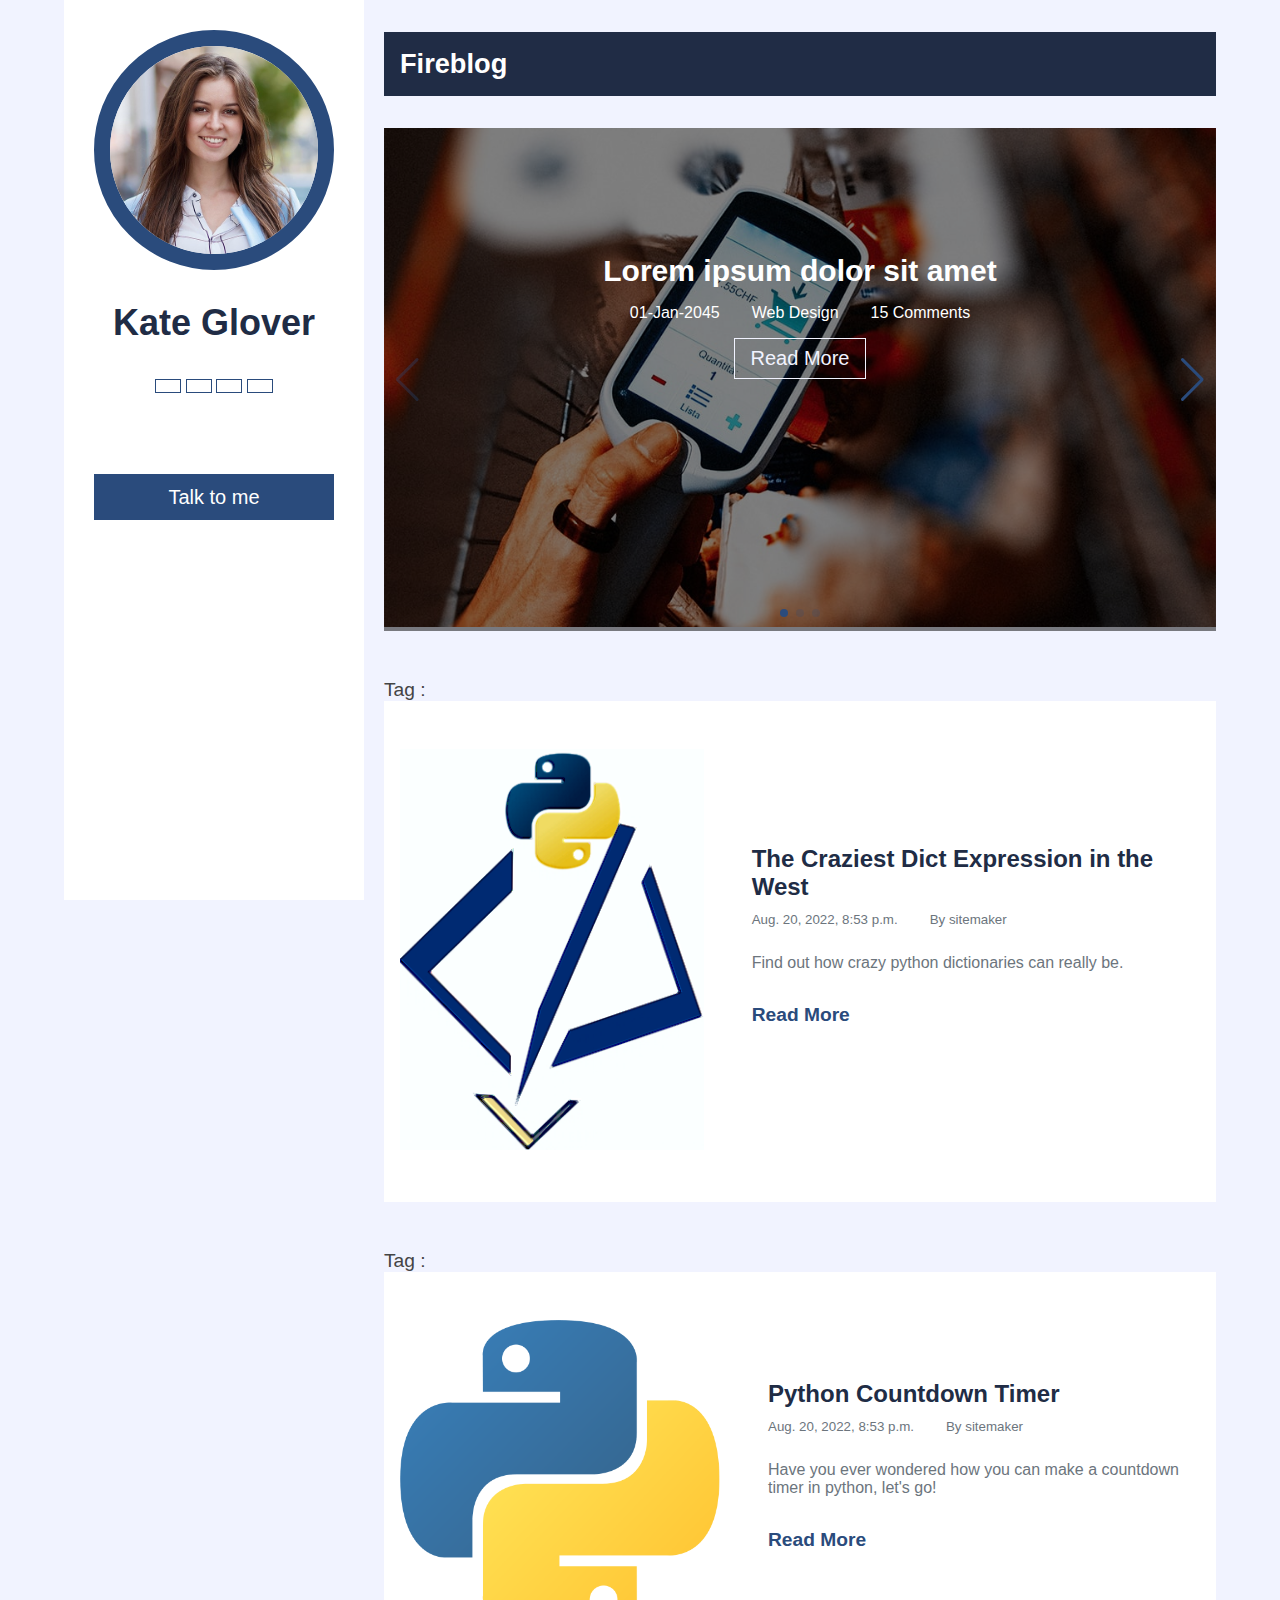
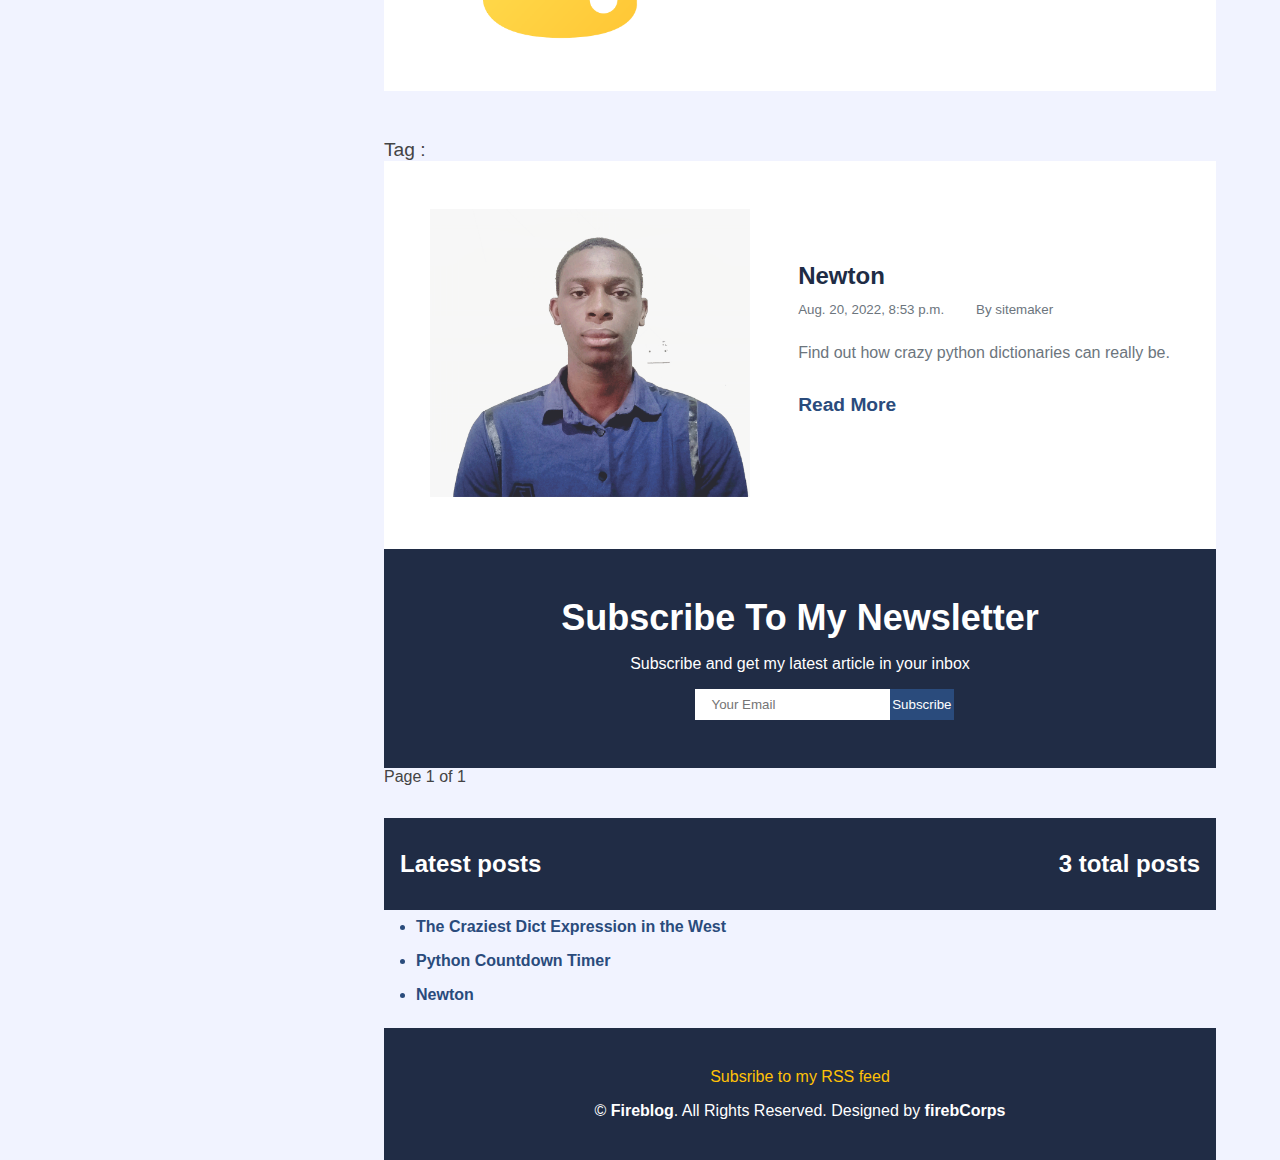
<file: index.html>
<!DOCTYPE html>
<html lang="en">
  <head>
    <meta charset="UTF-8" />
    <meta http-equiv="X-UA-Compatible" content="IE=edge" />
    <meta name="viewport" content="width=device-width, initial-scale=1.0" />
    <link rel="stylesheet" href="./css/style.css" />
    <link
      rel="stylesheet"
      href="https://unicons.iconscout.com/release/v4.0.0/css/line.css"
    />
    <!-- SWIPERJS -->
    <link
      rel="stylesheet"
      href="https://cdn.jsdelivr.net/npm/swiper@8/swiper-bundle.min.css"
    />
    <title>Fireblog</title>
  </head>
  <body>
    <main>
      <aside class="aside_left">
        <div class="aside_image">
          <img src="./image/kateglover.jpg" alt="" />
        </div>
        <h1>Kate Glover</h1>
        <div class="aside_social-media">
          <a href="#" class="link_btn link_btn-outline"
            ><i class="uil uil-twitter"></i
          ></a>
          <a href="#" class="link_btn link_btn-outline"
            ><i class="uil uil-facebook-f"></i
          ></a>
          <a href="#" class="link_btn link_btn-outline"
            ><i class="uil uil-linkedin-alt"></i
          ></a>
          <a href="#" class="link_btn link_btn-outline"
            ><i class="uil uil-instagram"></i
          ></a>
        </div>

        <div class="talk_btn">
          <button class="btn btn2"><a href="#">Talk to me</a></button>
        </div>
      </aside>
      <!------------ ASIDE LEFT ENDS ------------>

      <aside class="aside_right">
        <div class="right_sidebar">
          <nav>
            <a href="index.html">Fireblog</a>
            <input class="search-input" type="search" placeholder="Search" />
            <i class="uil uil-search"></i>
          </nav>
        </div>

        <!-- Swiper -->
        <section class="swiper mySwiper">
          <div class="swiper-wrapper">
            <div class="swiper-slide">
              <div class="img_overlay">
                <img src="./image/fireblog-img1.jpg" alt="" />
              </div>
              <div class="item_overlay">
                <div class="item_overlay2">
                  <h2>Lorem ipsum dolor sit amet</h2>

                  <div class="text_overlay">
                    <p><i class="uil uil-schedule"></i>01-Jan-2045</p>
                    <p><i class="uil uil-folder"></i>Web Design</p>
                    <p><i class="uil uil-comments"></i>15 Comments</p>
                  </div>

                  <div class="readMore">
                    <button>Read More</button>
                  </div>
                </div>
              </div>
            </div>

            <div class="swiper-slide">
              <div class="img_overlay">
                <img src="./image/fireblog-img2.jpg" alt="" />
              </div>
              <div class="item_overlay">
                <div class="item_overlay2">
                  <h2>Lorem ipsum dolor sit amet</h2>

                  <div class="text_overlay">
                    <p><i class="uil uil-schedule"></i>01-Jan-2045</p>
                    <p><i class="uil uil-folder"></i>Web Design</p>
                    <p><i class="uil uil-comments"></i>15 Comments</p>
                  </div>

                  <div class="readMore">
                    <button>Read More</button>
                  </div>
                </div>
              </div>
            </div>

            <div class="swiper-slide">
              <div class="img_overlay">
                <img src="./image/fireblog-img3.jpg" alt="" />
              </div>
              <div class="item_overlay">
                <div class="item_overlay2">
                  <h2>Lorem ipsum dolor sit amet</h2>

                  <div class="text_overlay">
                    <p><i class="uil uil-schedule"></i>01-Jan-2045</p>
                    <p><i class="uil uil-folder"></i>Web Design</p>
                    <p><i class="uil uil-comments"></i>15 Comments</p>
                  </div>

                  <div class="readMore">
                    <button>Read More</button>
                  </div>
                </div>
              </div>
            </div>
          </div>
          <div class="swiper-button-next"></div>
          <div class="swiper-button-prev"></div>
          <div class="swiper-pagination"></div>
        </section>
        <!------------ SWIPER ENDS ------------->

        <section class="section2">
          <p class="tag">Tag :</p>
          <article>
            <div class="blog_picture">
              <img src="./image/codePython.png" alt="" />
            </div>

            <div class="python_blog">
              <h3>The Craziest Dict Expression in the West</h3>
              <div class="publish">
                <small><i class="uil uil-schedule"></i>Aug. 20, 2022, 8:53 p.m.</small>
                <small><i class="uil uil-folder"></i>By sitemaker</small>
              </div>
              <p>Find out how crazy python dictionaries can really be.</p>
              <p class="read">
                <a href="post1.html"
                  >Read More<i class="uil uil-angle-right-b"></i
                ></a>
              </p>
            </div>
          </article>

          <p class="tag">Tag :</p>
          <article>
            <div class="blog_picture pic2">
              <img src="./image/pythonLogo.png" alt="" />
            </div>

            <div class="python_blog">
              <h3>Python Countdown Timer</h3>
              <div class="publish">
                <small><i class="uil uil-schedule"></i>Aug. 20, 2022, 8:53 p.m.</small>
                <small><i class="uil uil-folder"></i>By sitemaker</small>
              </div>
              <p>
                Have you ever wondered how you can make a countdown timer in
                python, let's go!
              </p>
              <p class="read">
                <a href="post2.html"
                  >Read More<i class="uil uil-angle-right-b"></i
                ></a>
              </p>
            </div>
          </article>

          <p class="tag">Tag :</p>
          <article>
            <div class="blog_picture pic2">
              <img src="./image/danielNewton.png" alt="" />
            </div>

            <div class="python_blog">
              <h3>Newton</h3>
              <div class="publish">
                <small><i class="uil uil-schedule"></i>Aug. 20, 2022, 8:53 p.m.</small>
                <small><i class="uil uil-folder"></i>By sitemaker</small>
              </div>
              <p>Find out how crazy python dictionaries can really be.</p>
              <p class="read">
                <a href="post3.html"
                  >Read More<i class="uil uil-angle-right-b"></i
                ></a>
              </p>
            </div>
          </article>
        </section>

        <section class="section3">
          <div class="newsletter_container">
            <div>
              <h1 class="newsletter_header">Subscribe To My Newsletter</h1>
            </div>
            <div class="newsletter_text">
              <p>Subscribe and get my latest article in your inbox</p>
            </div>
            <form action="#">
              <div class="newsletter_input-subscribe">
                <input type="email" placeholder="Your Email" />
                <div class="subscribe_btn">
                  <button class="">Subscribe</button>
                </div>
              </div>
            </form>
          </div>
        </section>
        <p class="page">Page 1 of 1</p>

        <section class="section4">
          <div class="posts">
            <div><h3>Latest posts</h3></div>
            <div><h3>3 total posts</h3></div>
          </div>

          <div>
            <ul>
              <li>
                <a class="text" href="post1.html"
                  >The Craziest Dict Expression in the West</a
                >
              </li>
              <li><a href="post2.html">Python Countdown Timer</a></li>
              <li><a href="post3.html">Newton</a></li>
            </ul>
          </div>
        </section>

        <footer>
          <p class="feed"><a href="#">Subsribe to my RSS feed</a></p>
          <p class="copyright">
            &copy; <span>Fireblog</span>. All Rights Reserved. Designed by
            <span>firebCorps</span>
          </p>
        </footer>
      </aside>
    </main>

    <script src="https://cdn.jsdelivr.net/npm/swiper/swiper-bundle.min.js"></script>
    <script src="./main.js" async defer></script>
    <script>
      var swiper = new Swiper(".mySwiper", {
        spaceBetween: 30,
        centeredSlides: true,
        autoplay: {
          delay: 4000,
          disableOnInteraction: false,
        },
        pagination: {
          el: ".swiper-pagination",
          clickable: true,
        },
        navigation: {
          nextEl: ".swiper-button-next",
          prevEl: ".swiper-button-prev",
        },
      });
    </script>
  </body>
</html>
</file>
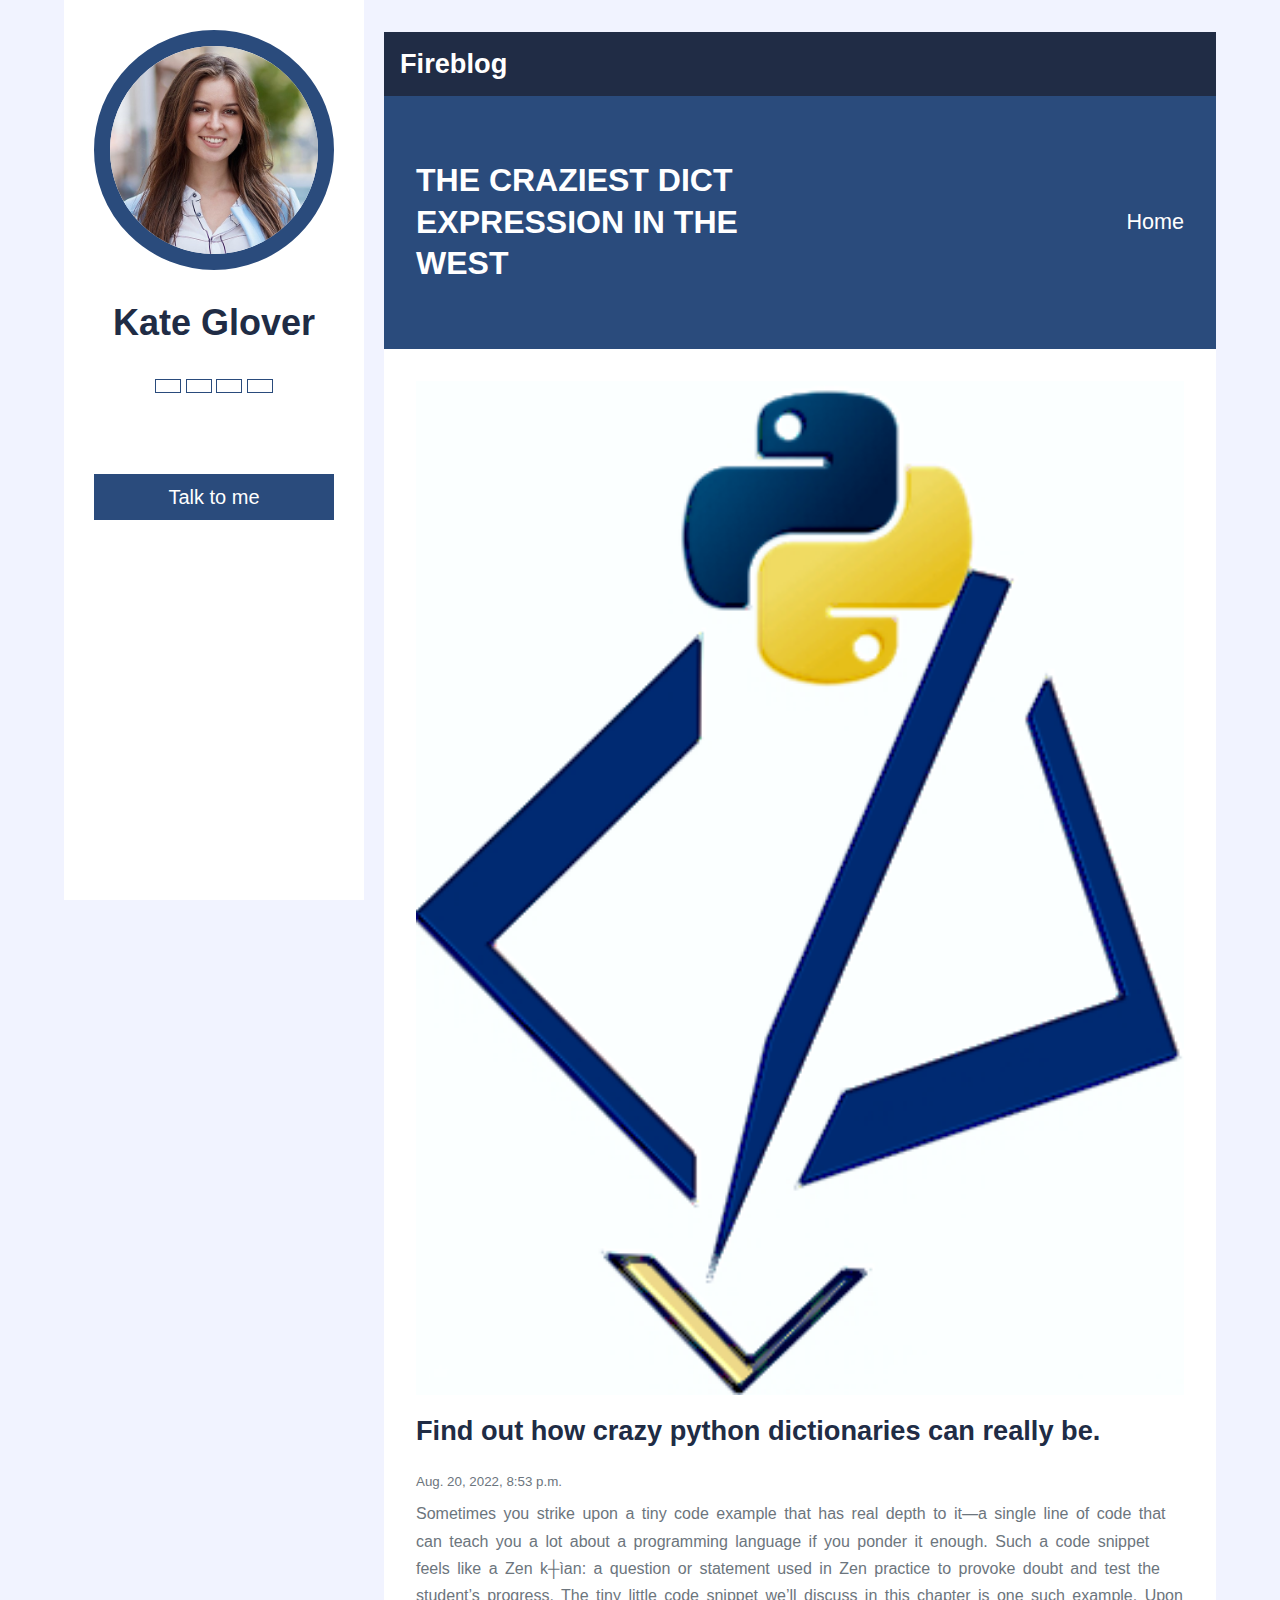
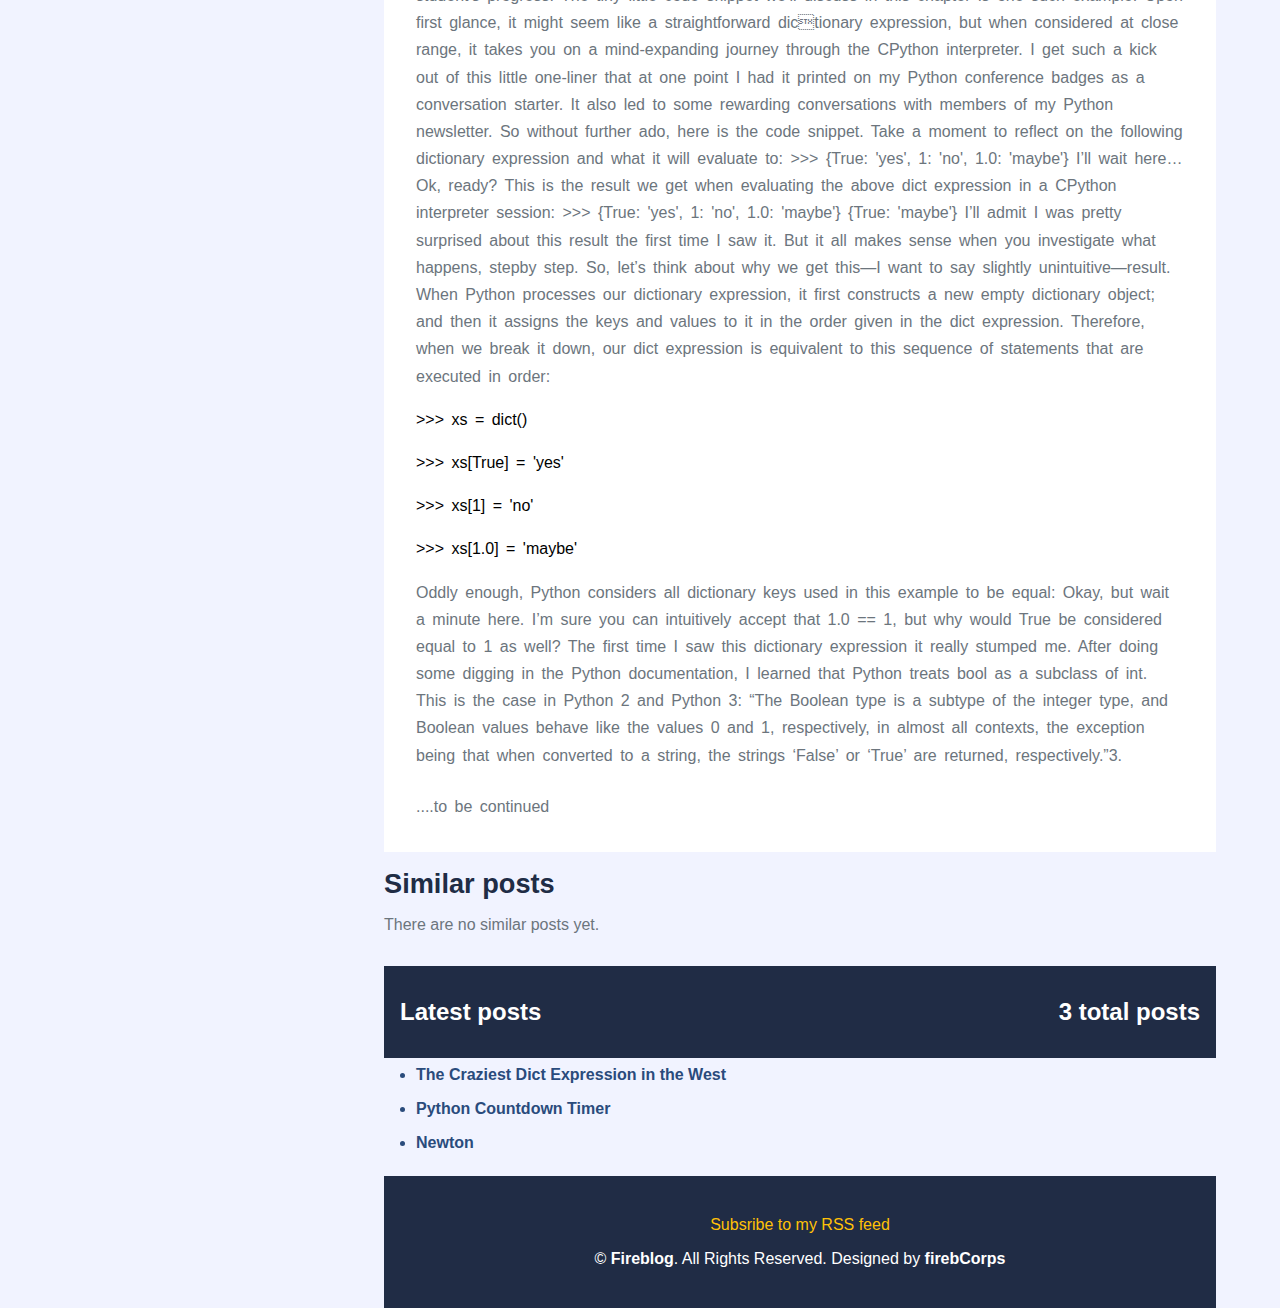
<file: post1.html>
<!DOCTYPE html>
<html lang="en">
  <head>
    <meta charset="UTF-8" />
    <meta http-equiv="X-UA-Compatible" content="IE=edge" />
    <meta name="viewport" content="width=device-width, initial-scale=1.0" />
    <title>The Craziest Dict Expression in the West</title>
    <link rel="stylesheet" href="./css/style.css" />
    <link rel="stylesheet" href="./css/post1.css" />
    <link
      rel="stylesheet"
      href="https://unicons.iconscout.com/release/v4.0.0/css/line.css"
    />
  </head>
  <body>
    <main>
      <aside class="aside_left">
        <div class="aside_image">
          <img src="./image/kateglover.jpg" alt="" />
        </div>
        <h1>Kate Glover</h1>
        <div class="aside_social-media">
          <a href="#" class="link_btn link_btn-outline"
            ><i class="uil uil-twitter"></i
          ></a>
          <a href="#" class="link_btn link_btn-outline"
            ><i class="uil uil-facebook-f"></i
          ></a>
          <a href="#" class="link_btn link_btn-outline"
            ><i class="uil uil-linkedin-alt"></i
          ></a>
          <a href="#" class="link_btn link_btn-outline"
            ><i class="uil uil-instagram"></i
          ></a>
        </div>

        <div class="talk_btn">
          <button class="btn btn2"><a href="">Talk to me</a></button>
        </div>
      </aside>
      <!------------ ASIDE LEFT ENDS ------------>

      <aside class="aside_right">
        <div class="right_sidebar">
          <nav>
            <a href="index.html">Fireblog</a>
            <input class="search-input" type="search" placeholder="Search" />
            <i class="uil uil-search"></i>
          </nav>
        </div>

        <section class="">
          <header>
            <h1>The Craziest Dict Expression in the West</h1>
            <div><a href="index.html">Home</a></div>
          </header>

          <div class="blog">
            <div class="blog_img-container">
              <img src="./image/codePython.png" alt="" />
            </div>

            <h2>Find out how crazy python dictionaries can really be.</h2>

            <div class="publish">
              <small><i class="uil uil-schedule"></i>Aug. 20, 2022, 8:53 p.m.</small>
            </div>

            <div class="blog_content-container">
              <p class="blog_content">
                Sometimes you strike upon a tiny code example that has real
                depth to it—a single line of code that can teach you a lot about
                a programming language if you ponder it enough. Such a code
                snippet feels like a Zen k┼ìan: a question or statement used in
                Zen practice to provoke doubt and test the student’s progress.
                The tiny little code snippet we’ll discuss in this chapter is
                one such example. Upon first glance, it might seem like a
                straightforward dictionary expression, but when considered at
                close range, it takes you on a mind-expanding journey through
                the CPython interpreter. I get such a kick out of this little
                one-liner that at one point I had it printed on my Python
                conference badges as a conversation starter. It also led to some
                rewarding conversations with members of my Python newsletter. So
                without further ado, here is the code snippet. Take a moment to
                reflect on the following dictionary expression and what it will
                evaluate to: >>> {True: 'yes', 1: 'no', 1.0: 'maybe'} I’ll wait
                here… Ok, ready? This is the result we get when evaluating the
                above dict expression in a CPython interpreter session: >>>
                {True: 'yes', 1: 'no', 1.0: 'maybe'} {True: 'maybe'} I’ll admit
                I was pretty surprised about this result the first time I saw
                it. But it all makes sense when you investigate what happens,
                stepby step. So, let’s think about why we get this—I want to say
                slightly unintuitive—result. When Python processes our
                dictionary expression, it first constructs a new empty
                dictionary object; and then it assigns the keys and values to it
                in the order given in the dict expression. Therefore, when we
                break it down, our dict expression is equivalent to this
                sequence of statements that are executed in order:
              </p>
              <code>
                <p>>>> xs = dict()</p>
                <p>>>> xs[True] = 'yes'</p>
                <p>>>> xs[1] = 'no'</p>
                <p>>>> xs[1.0] = 'maybe'</p>
              </code>
              <p>
                Oddly enough, Python considers all dictionary keys used in this
                example to be equal: Okay, but wait a minute here. I’m sure you
                can intuitively accept that 1.0 == 1, but why would True be
                considered equal to 1 as well? The first time I saw this
                dictionary expression it really stumped me. After doing some
                digging in the Python documentation, I learned that Python
                treats bool as a subclass of int. This is the case in Python 2
                and Python 3: “The Boolean type is a subtype of the integer
                type, and Boolean values behave like the values 0 and 1,
                respectively, in almost all contexts, the exception being that
                when converted to a string, the strings ‘False’ or ‘True’ are
                returned, respectively.”3.
              </p>
              <p class="continuation">....to be continued</p>
            </div>
          </div>

          <h2>Similar posts</h2>
          <p class="no_post">There are no similar posts yet.</p>
        </section>

        <section class="section4">
          <div class="posts">
            <div><h3>Latest posts</h3></div>
            <div><h3>3 total posts</h3></div>
          </div>

          <div>
            <ul>
              <li>
                <a class="text" href="post1.html"
                  >The Craziest Dict Expression in the West</a
                >
              </li>
              <li><a href="post2.html">Python Countdown Timer</a></li>
              <li><a href="post3.html">Newton</a></li>
            </ul>
          </div>
        </section>

        <footer>
          <p class="feed"><a href="#">Subsribe to my RSS feed</a></p>
          <p class="copyright">
            &copy; <span>Fireblog</span>. All Rights Reserved. Designed by
            <span>firebCorps</span>
          </p>
        </footer>
      </aside>
    </main>

    <script src="./main.js"></script>
  </body>
</html>
</file>
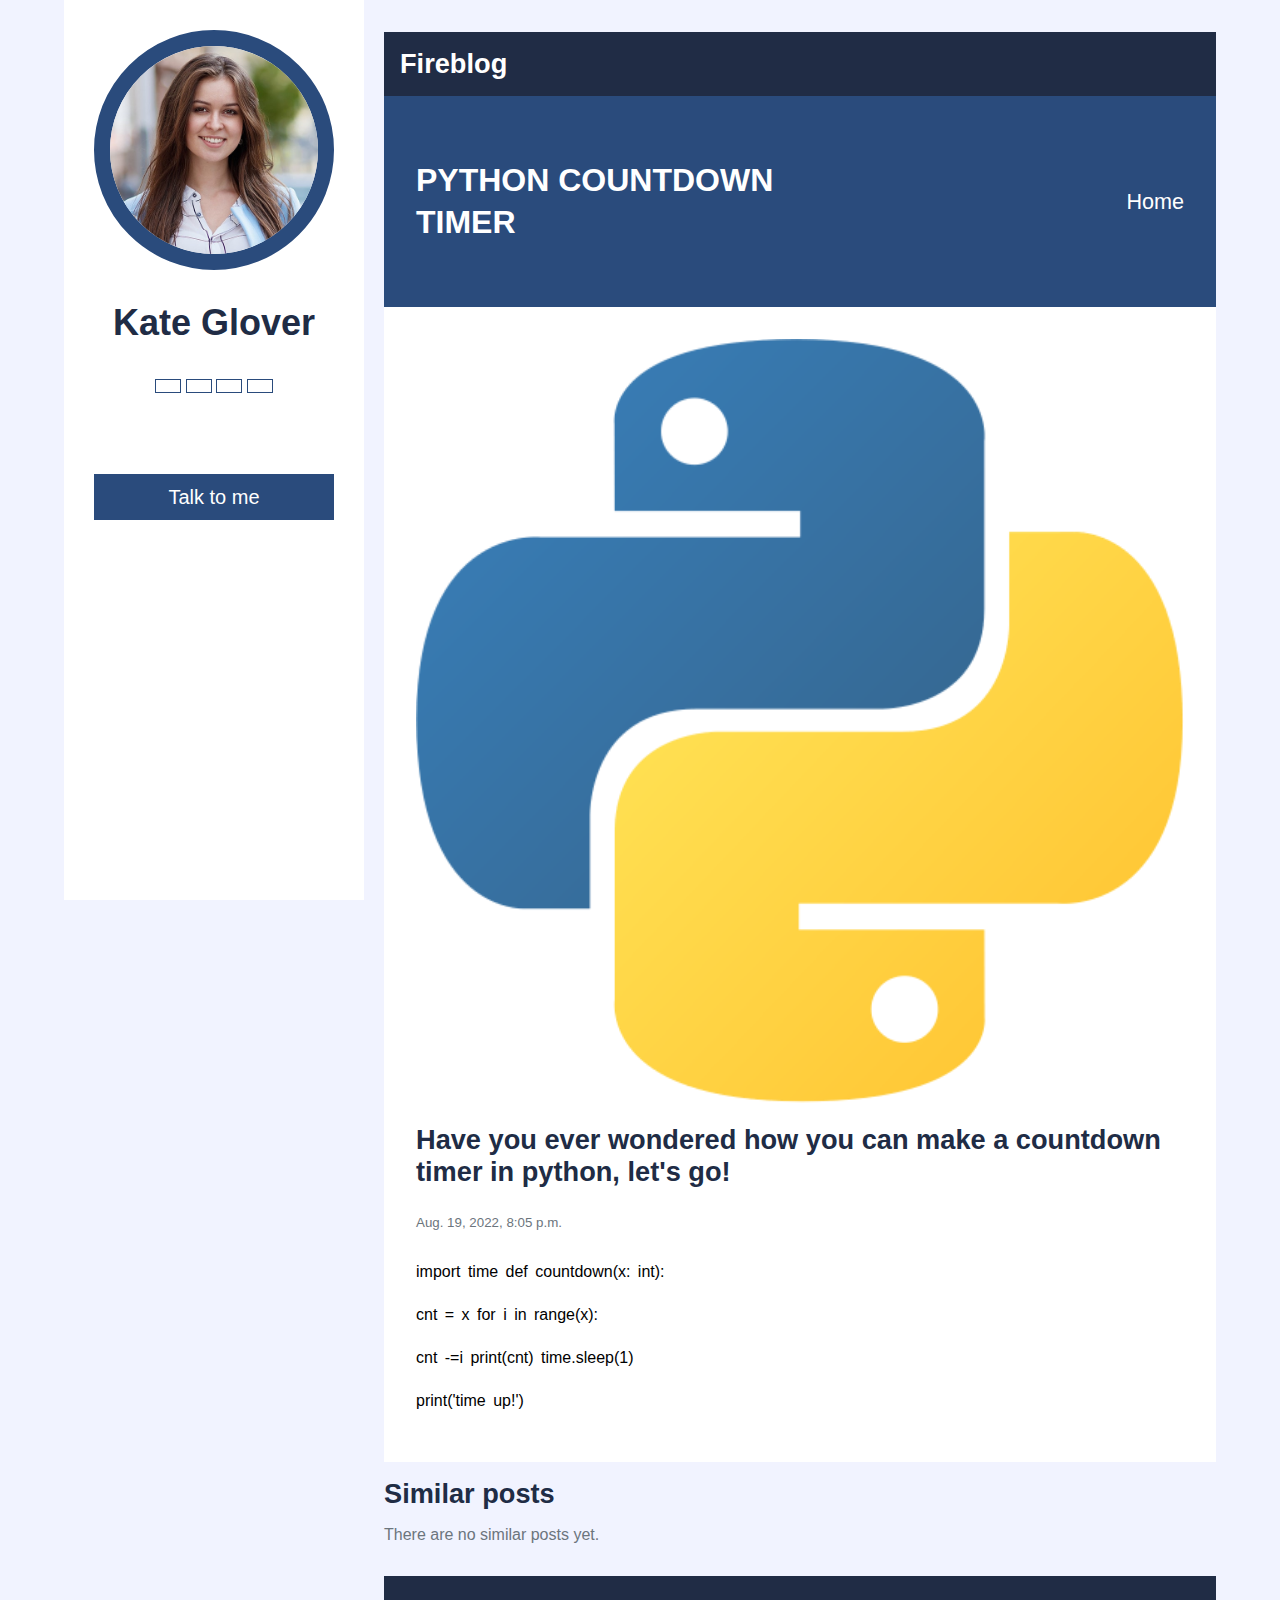
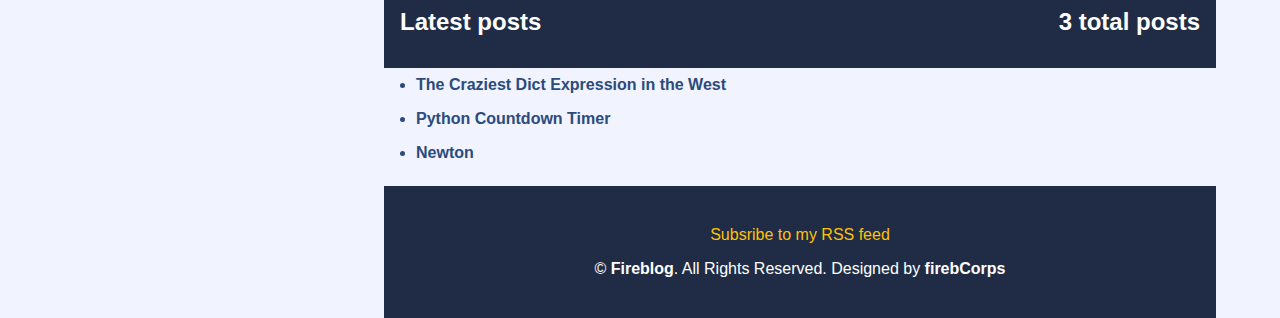
<file: post2.html>
<!DOCTYPE html>
<html lang="en">
  <head>
    <meta charset="UTF-8" />
    <meta http-equiv="X-UA-Compatible" content="IE=edge" />
    <meta name="viewport" content="width=device-width, initial-scale=1.0" />
    <title>Python Countdown Timer</title>
    <link rel="stylesheet" href="./css/style.css" />
    <link rel="stylesheet" href="./css/post1.css" />
    <link rel="stylesheet" href="./css/post2.css">
    <link
      rel="stylesheet"
      href="https://unicons.iconscout.com/release/v4.0.0/css/line.css"
    />
  </head>
  <body>
    <main>
      <aside class="aside_left">
        <div class="aside_image">
          <img src="./image/kateglover.jpg" alt="" />
        </div>
        <h1>Kate Glover</h1>
        <div class="aside_social-media">
          <a href="#" class="link_btn link_btn-outline"
            ><i class="uil uil-twitter"></i
          ></a>
          <a href="#" class="link_btn link_btn-outline"
            ><i class="uil uil-facebook-f"></i
          ></a>
          <a href="#" class="link_btn link_btn-outline"
            ><i class="uil uil-linkedin-alt"></i
          ></a>
          <a href="#" class="link_btn link_btn-outline"
            ><i class="uil uil-instagram"></i
          ></a>
        </div>

        <div class="talk_btn">
          <button class="btn btn2"><a href="">Talk to me</a></button>
        </div>
      </aside>
      <!------------ ASIDE LEFT ENDS ------------>

      <aside class="aside_right">
        <div class="right_sidebar">
          <nav>
            <a href="index.html">Fireblog</a>
            <input class="search-input" type="search" placeholder="Search" />
            <i class="uil uil-search"></i>
          </nav>
        </div>

        <section class="">
          <header>
            <h1>PYTHON COUNTDOWN TIMER</h1>
            <div><a href="index.html">Home</a></div>
          </header>

          <div class="blog">
            <div class="blog_img-container">
              <img src="./image/pythonLogo.png" alt="" />
            </div>

            <h2>
              Have you ever wondered how you can make a countdown timer in
              python, let's go!
            </h2>

            <div class="publish">
              <small><i class="uil uil-schedule"></i>Aug. 19, 2022, 8:05 p.m.</small>
            </div>

            <div class="blog_content-container">
              <code>
                <p>import time def countdown(x: int):</p>
                <p>cnt = x for i in range(x):</p>
                <p>cnt -=i print(cnt) time.sleep(1)</p>
                <p>print('time up!')</p>
              </code>
            </div>
          </div>

          <h2>Similar posts</h2>
          <p class="no_post">There are no similar posts yet.</p>
        </section>

        <section class="section4">
          <div class="posts">
            <div><h3>Latest posts</h3></div>
            <div><h3>3 total posts</h3></div>
          </div>

          <div>
            <ul>
              <li>
                <a class="text" href="post1.html"
                  >The Craziest Dict Expression in the West</a
                >
              </li>
              <li><a href="post2.html">Python Countdown Timer</a></li>
              <li><a href="post3.html">Newton</a></li>
            </ul>
          </div>
        </section>

        <footer>
          <p class="feed"><a href="">Subsribe to my RSS feed</a></p>
          <p class="copyright">
            &copy; <span>Fireblog</span>. All Rights Reserved. Designed by
            <span>firebCorps</span>
          </p>
        </footer>
      </aside>
    </main>

    <script src="./main.js"></script>
  </body>
</html>
</file>
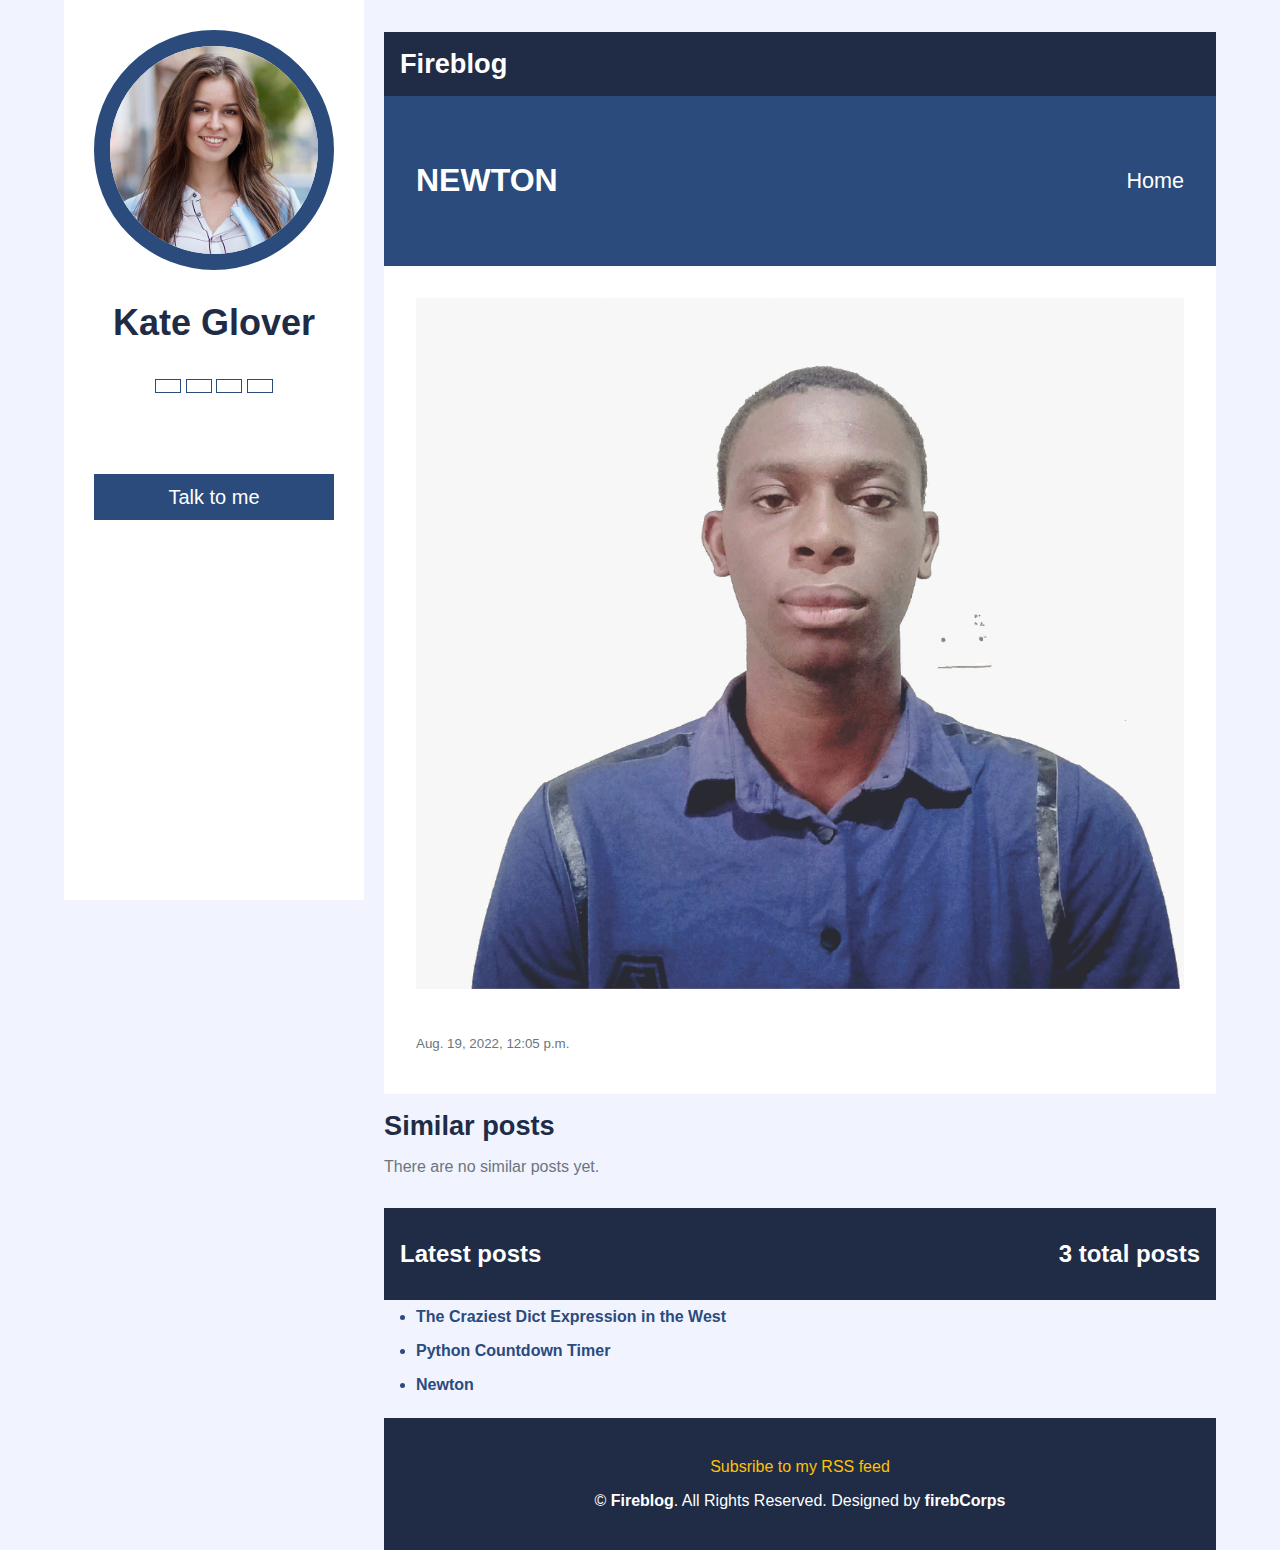
<file: post3.html>
<!DOCTYPE html>
<html lang="en">
  <head>
    <meta charset="UTF-8" />
    <meta http-equiv="X-UA-Compatible" content="IE=edge" />
    <meta name="viewport" content="width=device-width, initial-scale=1.0" />
    <title>Newton</title>
    <link rel="stylesheet" href="./css/style.css" />
    <link rel="stylesheet" href="./css/post1.css" />
    <link rel="stylesheet" href="./css/post3.css" />
    <link
      rel="stylesheet"
      href="https://unicons.iconscout.com/release/v4.0.0/css/line.css"
    />
  </head>
  <body>
    <main>
      <aside class="aside_left">
        <div class="aside_image">
          <img src="./image/kateglover.jpg" alt="" />
        </div>
        <h1>Kate Glover</h1>
        <div class="aside_social-media">
          <a href="#" class="link_btn link_btn-outline"
            ><i class="uil uil-twitter"></i
          ></a>
          <a href="#" class="link_btn link_btn-outline"
            ><i class="uil uil-facebook-f"></i
          ></a>
          <a href="#" class="link_btn link_btn-outline"
            ><i class="uil uil-linkedin-alt"></i
          ></a>
          <a href="#" class="link_btn link_btn-outline"
            ><i class="uil uil-instagram"></i
          ></a>
        </div>

        <div class="talk_btn">
          <button class="btn btn2"><a href="">Talk to me</a></button>
        </div>
      </aside>
      <!------------ ASIDE LEFT ENDS ------------>

      <aside class="aside_right">
        <div class="right_sidebar">
          <nav>
            <a href="index.html">Fireblog</a>
            <input class="search-input" type="search" placeholder="Search" />
            <i class="uil uil-search"></i>
          </nav>
        </div>

        <section class="">
          <header>
            <h1>Newton</h1>
            <div><a href="index.html">Home</a></div>
          </header>

          <div class="blog">
            <div class="blog_img-container">
              <img src="./image/danielNewton.png" alt="" />
            </div>

            <h2>
            </h2>

            <div class="publish">
              <small><i class="uil uil-schedule"></i>Aug. 19, 2022, 12:05 p.m.</small>
            </div>

            <div class="blog_content-container"></div>
          </div>

          <h2>Similar posts</h2>
          <p class="no_post">There are no similar posts yet.</p>
        </section>

        <section class="section4">
          <div class="posts">
            <div><h3>Latest posts</h3></div>
            <div><h3>3 total posts</h3></div>
          </div>

          <div>
            <ul>
              <li>
                <a class="text" href="post1.html"
                  >The Craziest Dict Expression in the West</a
                >
              </li>
              <li><a href="post2.html">Python Countdown Timer</a></li>
              <li><a href="post3.html">Newton</a></li>
            </ul>
          </div>
        </section>

        <footer>
          <p class="feed"><a href="#">Subsribe to my RSS feed</a></p>
          <p class="copyright">
            &copy; <span>Fireblog</span>. All Rights Reserved. Designed by
            <span>firebCorps</span>
          </p>
        </footer>
      </aside>
    </main>

    <script src="./main.js"></script>
  </body>
</html>
</file>
<file: css/style.css>
* {
  padding: 0;
  margin: 0;
  text-decoration: none;
  list-style: none;
  box-sizing: border-box;
  scroll-behavior: smooth;
  font-family: Verdana, Geneva, Tahoma, sans-serif;
}

:root {
  --blue: #007bff;
  --indigo: #6610f2;
  --purple: #6f42c1;
  --pink: #e83e8c;
  --red: #dc3545;
  --orange: #fd7e14;
  --yellow: #ffc107;
  --green: #28a745;
  --teal: #20c997;
  --cyan: #17a2b8;
  --white: #fff;
  --gray: #6c757d;
  --read-btn: #f1f3ff;
  --gray-dark: #343a40;
  --primary: #2a4b7c;
  --secondary: #202c45;
  --success: #28a745;
  --info: #17a2b8;
  --warning: #ffc107;
  --feed: #d2be0e;
  --danger: #dc3545;
  --light: #f1f3ff;
  --dark: #343a40;
  --dark-blue: #2a4b7c;
  --very-dark-blue: #202c45;
  --blog-text: #6c757d;
  --breakpoint-xs: 0;
  --breakpoint-sm: 576px;
  --breakpoint-md: 768px;
  --breakpoint-lg: 992px;
  --breakpoint-xl: 1200px;
}

body {
  background: var(--light);
}

body::-webkit-scrollbar {
  width: 10px;
}

body::-webkit-scrollbar-thumb {
  background-color: var(--dark-blue);
  border-radius: 20px;
}

body::-webkit-scrollbar-thumb:hover {
  background-color: var(--color-bg1);
}

main {
  width: 90%;
  margin: 0 auto;
  /* display: grid;
    grid-template-columns: 30% 70%; */
}

.aside_left {
  position: fixed;
  width: 300px;
  height: 100%;
  float: left;
  padding: 30px;
  background: #ffffff;
}

.aside_image {
  height: 15rem;
  width: 15rem;
  border: 1rem solid var(--dark-blue);
  border-radius: 50%;
  margin: auto;
}

.aside_image img {
  width: 100%;
  border-radius: 50%;
}

.aside_social-media {
  text-align: center;
  margin: 2rem 0;
}

h1 {
  font-weight: 700;
  font-size: 36px;
  text-align: center;
  color: var(--very-dark-blue);
  margin: 2rem 0;
}

.link_btn {
  display: inline-block;
  font-weight: 400;
  color: var(--dark-blue);
  text-align: center;
  vertical-align: middle;
  user-select: none;
  background-color: transparent;
  border: 1px solid transparent;
  padding: 0.375rem 0.75rem;
  font-size: 1rem;
  line-height: 1.5;
  border-radius: 0;
  transition: color 0.15s ease-in-out, background-color 0.15s ease-in-out,
    border-color 0.15s ease-in-out, box-shadow 0.15s ease-in-out;
  border-color: #2a4b7c;
}

.link_btn-outline:hover {
  color: white;
  background-color: var(--dark-blue);
}

.talk_btn {
  text-align: center;
  margin-top: 5rem;
}

.btn {
  padding: 0.5rem 1rem;
  font-size: 1.25rem;
  line-height: 1.5;
  border-radius: 0;
  border: none;
  background-color: var(--dark-blue);
  transition: all 200ms ease;
  cursor: pointer;
}

.btn:hover {
  background-color: #203a5f;
  border-color: #1d3456;
}

.btn2 {
  width: 100%;
}

.btn a {
  color: white;
}

.aside_right {
  margin-left: 20rem;
}

.right_sidebar {
  padding: 2rem 0;
}

nav {
  width: 100%;
  background-color: var(--very-dark-blue);
  padding: 1rem;
  position: relative;
}

nav a {
  color: white;
  font-size: 1.7rem;
  font-weight: 700;
}

.search-input {
  padding: 0.5rem 1.2rem;
  border-radius: 2rem;
  border: none;
  position: absolute;
  right: 2.4rem;
  width: 48%;
  display: none;
}

nav i {
  color: white;
  float: right;
  font-size: 1.5rem;
  cursor: pointer;
}

.swiper-slide img {
  width: 100%;
}

.img_overlay img {
  background: rgba(0, 0, 0, 0.6);
}

.swiper-slide {
  position: relative;
}

.item_overlay {
  position: absolute;
  top: 0;
  left: 0;
  right: 0;
  bottom: 0;
  background: rgba(0, 0, 0, 0.5);
  z-index: 1;
}

.item_overlay2 {
  position: relative;
  top: 25%;
}

.item_overlay h2 {
  font-size: 30px;
  font-weight: 700;
  text-align: center;
  color: white;
  padding-bottom: 1rem;
}

.text_overlay {
  color: white;
  display: flex;
  justify-content: center;
  column-gap: 2rem;
}

.readMore {
  text-align: center;
  margin-top: 1rem;
}

.readMore button {
  padding: .5rem 1rem;
  font-size: 1.25rem;
  border: none;
  border-radius: 0;
  cursor: pointer;
  color: var(--read-btn);
  border: 1px solid var(--read-btn);
  background-color: transparent;
  transition: all 400ms ease;
}

.readMore button:hover {
  color: #444;
  background-color: var(--read-btn);
}

.swiper-button-prev,
.swiper-button-next {
  color: var(--dark-blue) !important;
}

.swiper-pagination-bullet {
  background-color: var(--dark-blue) !important;
}

.section2 {
  margin-top: 1rem;
}

.tag {
  color: #444;
  font-size: 1.2rem;
  margin-top: 3rem;
}

article {
  display: flex;
  column-gap: 3rem;
  align-items: center;
  background-color: white;
  padding: 3rem 1rem;
}

.blog_picture img {
  width: 100%;
}

.pic2 img {
  width: 320px;
}

.python_blog {
  color: var(--blog-text);
}

.python_blog h3 {
  font-size: 24px;
  font-weight: 700;
  color: var(--very-dark-blue);
}

.publish {
  display: flex;
  column-gap: 2rem;
  padding: 0.7rem 0;
}

.python_blog p {
  margin: 1rem 0 2rem 0;
}

.python_blog a {
  color: var(--dark-blue);
  font-size: 1.2rem;
  font-weight: 700;
  position: relative;
}

.python_blog a i {
  font-size: 1.2rem;
}

.python_blog a:hover {
  color: var(--very-dark-blue);
}

.python_blog a::before {
  content: "";
  width: 0;
  height: 2.5px;
  opacity: 0.001;
  position: absolute;
  top: 100%;
  left: 0;
  transition: all 0.4s ease;
  background-color: var(--very-dark-blue);
}
.python_blog a:hover::before {
  width: 100%;
  opacity: 1;
}

.section3 {
  background-color: var(--very-dark-blue);
  padding: 3rem 0;
}

.newsletter_container {
  position: relative;
  width: 90%;
  margin: 0 auto;
}

.newsletter_header {
  color: white;
  margin: 0;
}

.newsletter_text p {
  color: white;
  text-align: center;
  margin: 1rem 0;
}

form {
  position: relative;
}

.newsletter_input-subscribe {
  text-align: center;
}

.newsletter_input-subscribe input {
  padding: .5rem 1rem;
  border: none;
}

.subscribe_btn {
  position: absolute;
  top: 0%;
  left: 70%;
}

.subscribe_btn button {
  background-color: var(--dark-blue);
  padding: 0.5rem 0.15rem;
  border: none;
  color: white;
  cursor: pointer;
}

.page {
  color: #444;
}

/* ========== SECTION4 ========== */

.section4 {
  margin-top: 2rem;
}


.posts {
  background-color: var(--very-dark-blue);
  display: flex;
  justify-content: space-between;;
  padding: 2rem 1rem;
}

.posts div h3 {
  font-size: 24px;
  font-weight: 700;
  color: white;
  text-align: center;
}

.section4 div ul li {
  padding: .5rem 0;
  margin-inline-start: 2rem;
  list-style-type: disc;
  color: var(--dark-blue);
}

.section4 div ul li a {
  font-weight: 700;
  color: var(--dark-blue);
  position: relative;
}

.section4 div ul li a:hover {
  color: var(--very-dark-blue);
}

.section4 div ul li a::before {
  content: "";
  width: 0;
  height: 2.5px;
  opacity: 0.001;
  position: absolute;
  top: 100%;
  left: 0;
  transition: all 0.4s ease;
  background-color: var(--very-dark-blue);
}
.section4 div ul li a:hover::before {
  width: 100%;
  opacity: 1;
}

/* ========== SECTION4 ========== */

footer {
  background-color: var(--very-dark-blue);
  padding: 2rem 0rem;
  text-align: center;
  margin-top: 1rem;
}

footer p {
  padding: .5rem;
}

.feed a {
  color: var(--warning);
}

footer .feed a:hover {
  text-decoration: underline;
  text-decoration-color: var(--warning);
}

.copyright {
  color: white;
}

.copyright span {
  font-weight: 700;
}

































@media (max-width: 3000px) {
  .subscribe_btn {
    left: 55%;
  }
  article {
    justify-content: center;
  }
}

@media (max-width: 2560px) {
  .subscribe_btn {
    left: 56% !important;
  }
}

@media (max-width: 1440px) {
  .subscribe_btn {
    left: 62% !important;
  }
}

@media (max-width: 1024px) {
  article {
    flex-direction: column;
  }
  .publish {
    justify-content: center;
  }
  .python_blog p {
    text-align: center;
  }
  .python_blog a {
    text-align: center;
  }
  .read {
    text-align: center;
  }
  .python_blog h3 {
    text-align: center;
    margin-top: 2rem;
  }
  .subscribe_btn {
    left: 57% !important;
  }
}

@media (max-width: 768px) {
  main {
    width: 100%;
  }
  .aside_left {
    position: unset;
    width: 100%;
  }
  .aside_right {
    margin-left: 0;
  }
  nav {
    margin-top: 36rem;
  }
  article {
    width: 90%;
    margin: 0 auto;
  }
  .tag {
    width: 90%;
    margin: 3rem auto 0;
  }
  .python_blog a p {
    text-align: center;
  }
  .read {
    text-align: center;
  }
  .section3 {
    width: 90%;
    margin: 0 auto;
  }
  .newsletter_container {
    width: 90%;
  }
  .subscribe_btn {
    left: 67% !important;
  }
  .page {
    margin-left: 5%;
  }
  .section4 {
    width: 90%;
    margin: 2rem auto 0 auto;
  }
}

@media (max-width: 425px) {
  .item_overlay2 {
    bottom: 10% !important;
    column-gap: 0rem;
  }
}

@media (max-width: 425px) {
  .pic2 img {
    width: 100%;
  }
  .item_overlay2 {
    top: 25% !important;
    column-gap: 0rem;
  }
}

@media (max-width: 320px) {
  .aside_image {
    width: 100%;
    height: 0%;
  }
  .aside_right {
    width: 90%;
    margin: 0 auto;
  }
  .item_overlay2 {
    top: 0% !important;
    column-gap: 0rem;
  }
  .item_overlay2 h2 {
    padding-bottom: 0;
  }
  .read {
    margin-top: 0;
  }
  .subscribe_btn {
    left: 70% !important;
  }
}
</file>
<file: css/post1.css>
:root {
  --blue: #007bff;
  --indigo: #6610f2;
  --purple: #6f42c1;
  --pink: #e83e8c;
  --red: #dc3545;
  --orange: #fd7e14;
  --yellow: #ffc107;
  --green: #28a745;
  --teal: #20c997;
  --cyan: #17a2b8;
  --white: #fff;
  --gray: #6c757d;
  --read-btn: #f1f3ff;
  --gray-dark: #343a40;
  --primary: #2a4b7c;
  --secondary: #202c45;
  --success: #28a745;
  --info: #17a2b8;
  --warning: #ffc107;
  --feed: #d2be0e;
  --danger: #dc3545;
  --light: #f1f3ff;
  --dark: #343a40;
  --dark-blue: #2a4b7c;
  --very-dark-blue: #202c45;
  --blog-text: #6c757d;
  --breakpoint-xs: 0;
  --breakpoint-sm: 576px;
  --breakpoint-md: 768px;
  --breakpoint-lg: 992px;
  --breakpoint-xl: 1200px;
}

.right_sidebar {
  padding-bottom: 0;
}

header {
  display: flex;
  justify-content: space-between;
  align-items: center;
  background-color: var(--dark-blue);
  padding: 2rem;
}

header h1 {
  width: 50%;
  text-align: start;
  color: white;
  text-transform: uppercase;
  line-height: 1.3;
  font-size: 2rem;
}

header div a {
  color: white;
  font-size: 1.35rem;
}

.blog {
  padding: 2rem;
  background-color: white;
}

.blog_img-container {
  text-align: center;
}

img {
    width: 100%;
}

h2 {
  font-size: 1.7rem;
  color: var(--very-dark-blue);
  padding: 1rem 0;
}

.publish {
  color: var(--blog-text);
}

.blog_content-container {
  color: var(--blog-text);
  line-height: 1.7;
  word-spacing: 3px;
}

code p {
  color: black;
  padding-bottom: 1rem;
}

code > p:nth-child(1) {
  margin-top: 1rem;
}

.continuation {
  margin-top: 1.5rem;
}

.no_post {
  color: var(--blog-text);
}

.posts {
  margin-top: 2rem;
}

@media (max-width: 768px) {
    h2 {
        text-align: center;
    }
    .no_post {
        text-align: center;
    }
    .section4 {
        width: unset;
    }
    .posts {
        column-gap: 1rem;
    }
}

@media (max-width: 425px) {
    header {
        flex-direction: column;
        align-items: unset;
        text-align: center;
    }

    header h1 {
        text-align: center;
        width: unset;
    }
}
</file>
<file: css/post2.css>
img {
    width: 100%;
}
</file>
<file: css/post3.css>
img {
    width: 100%;
}
</file>
